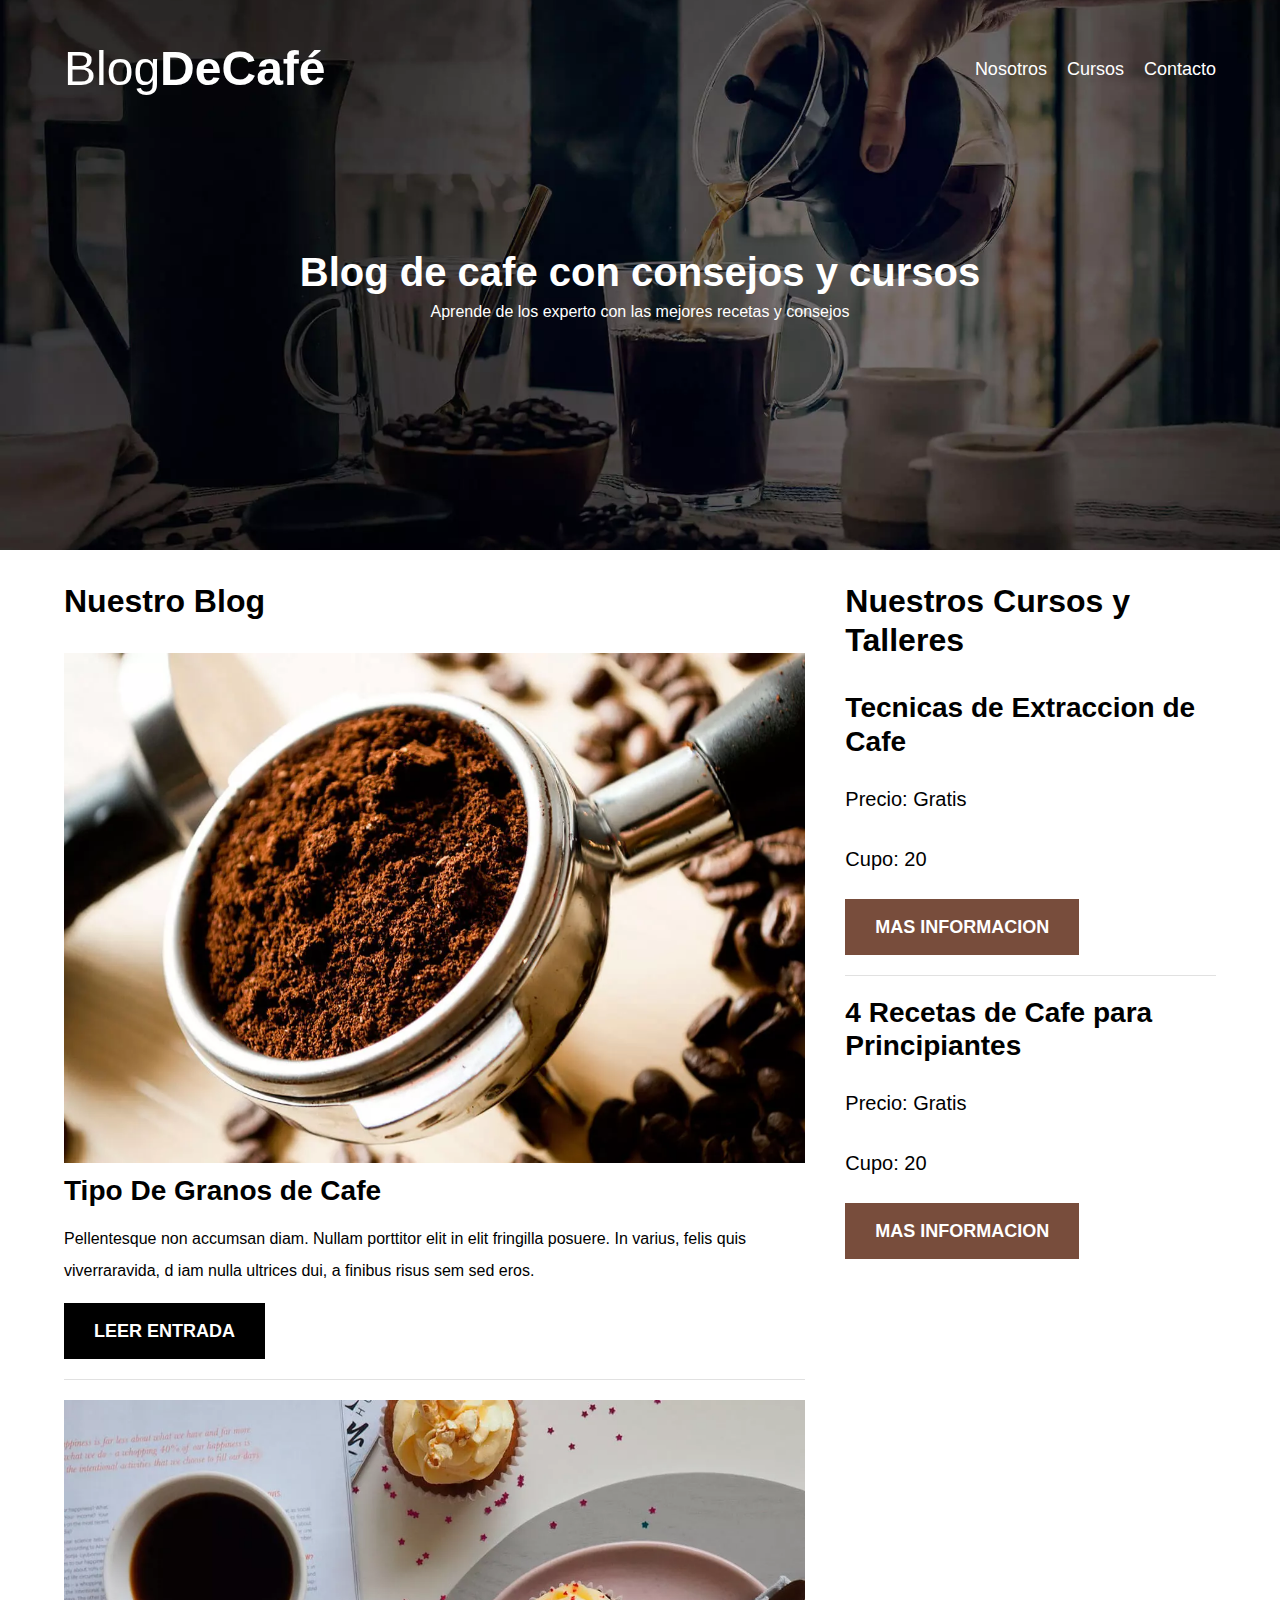
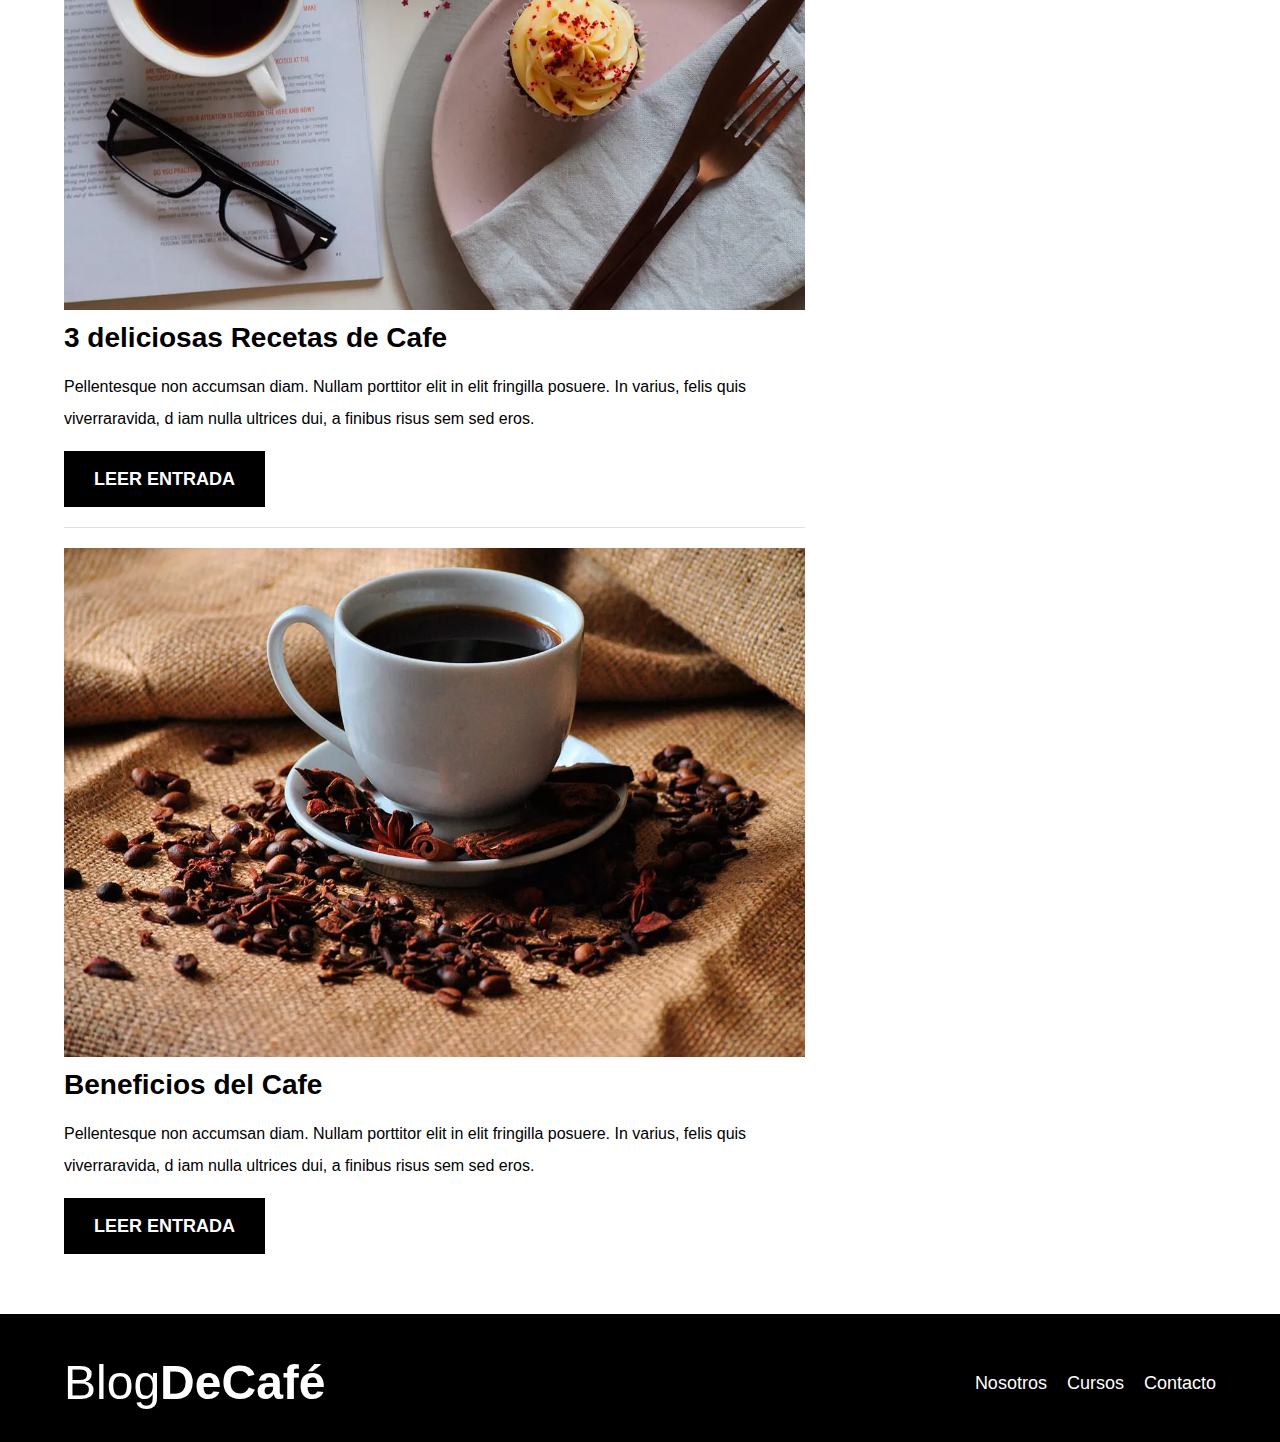
<file: blogdecafe_inicio/index.html>
<!DOCTYPE html>
<html lang="en">
<head>
    <meta charset="UTF-8">
    <meta name="viewport" content="width=device-width, initial-scale=1.0">
    <title>BlogDeCafe</title>
    <meta name="description" content="pagina web de blog de cafe">

    <link rel="preconnect" href="https://fonts.googleapis.com">
    <link rel="preconnect" href="https://fonts.gstatic.com" crossorigin>

    <!--Prefetch-->

    <link rel="prefetch" href="nosotros.html" as="document">
    
   

    <!--Preload-->

    <link rel="preload" href="css/normalize.css" as="style">
    <link rel="stylesheet" href="css/normalize.css">

    <link rel="preload" href="https://fonts.googleapis.com/css2?family=Krub:wght@400;700&family=Open+Sans&family=PT+Sans:wght@400;700&family=Staatliches&display=swap"
    crossorigin="crossorigin" as="font">

    <link rel="preload" href="css/style.css" as="style">
    <link rel="stylesheet" href="css/style.css">

    <link rel="preload" href="img/blog1.webp" as="imagen">

</head>
<body>
    
    <header class="header">
        <div class="contenedor">
            <div class="barra">
                <a class="logo" href="index.html"> 
                    <h1 class="logo__nombre no-margin
                    centrar-texto">
                        Blog<span class="logo__bold">DeCafé</span>
                    </h1>
                </a>
                <nav class="navegacion">
                    <a href="nosotros.html" class="navegacion__enlace">Nosotros</a>   
                    <a href="cursos.html" class="navegacion__enlace">Cursos</a>   
                    <a href="contacto.html" class="navegacion__enlace">Contacto</a>   


                </nav>

                
            </div>  
        </div>
         
        <div class="header__texto">
            <h2 class="no-margin">Blog de cafe con consejos y cursos</h2>
            <p class="no-margin"> Aprende de los experto con las mejores recetas y consejos</p>
        </div>

    </header>

    <div class="contenedor contenido-principal">
        <main class="blog">
                <h3>Nuestro Blog</h3>
            <article class="entrada">
                <div class="entrada__imagen">
                    <picture>
                    <source loading="lazy" srcset="img/blog1.webp" type="imagen/webp">
                    <img  src="img/blog1.webp" alt="imagen blog" loading="lazy">
                </picture>
                    
                </div>

                <div class="entrada__contenido">
                    <h4 class="no-margin">Tipo De Granos de Cafe</h4>

                    <p>Pellentesque non accumsan diam. Nullam porttitor elit in elit fringilla posuere. 
                    In varius, felis quis viverraravida, d
                    iam nulla ultrices dui, a finibus risus sem sed eros.
                    </p>
                    <a href="entrada.html" class="botton botton--primario">Leer Entrada</a>

                </div>
            </article>  


            <article class="entrada">
                <div class="entrada__imagen">
                    <img  src="img/blog2.webp" alt="imagen blog" loading="lazy">
                </div>

                <div class="entrada__contenido">
                    <h4 class="no-margin">3 deliciosas Recetas de Cafe</h4>

                    <p>Pellentesque non accumsan diam. Nullam porttitor elit in elit fringilla posuere. 
                    In varius, felis quis viverraravida, d
                    iam nulla ultrices dui, a finibus risus sem sed eros.
                    </p>
                    <a href="entrada.html" class="botton botton--primario">Leer Entrada</a>

                </div>
            </article>


            <article class="entrada">
                <div class="entrada__imagen">
                    <img src="img/blog3.webp" alt="imagen blog" loading="lazy">
                </div>

                <div class="entrada__contenido">
                    <h4 class="no-margin">Beneficios del Cafe</h4>

                    <p>Pellentesque non accumsan diam. Nullam porttitor elit in elit fringilla posuere. 
                    In varius, felis quis viverraravida, d
                    iam nulla ultrices dui, a finibus risus sem sed eros.
                    </p>
                    <a href="entrada.html" class="botton botton--primario">Leer Entrada</a>

                </div>
            </article>
        </main>
        <aside class="sidebar">
            <h3>Nuestros Cursos y Talleres</h3>
            <ul class="cursos no-padding">
                <li class="widget-curso">
                    <h4 class="no-margin">Tecnicas de Extraccion de Cafe</h4>
                    <p class="widget-curso__label">Precio:
                    <span class="widget-curso__info">Gratis</span></p>

                    <p class="widget-curso__label">Cupo:
                        <span class="widget-curso__info">20</span></p>

                        <a href="entrada.html" class="botton botton--Secundario">Mas Informacion</a>
                </li>

                <li class="widget-curso">
                    <h4 class="no-margin">4 Recetas de Cafe para Principiantes</h4>
                    <p class="widget-curso__label">Precio:
                    <span class="widget-curso__info">Gratis</span></p>

                    <p class="widget-curso__label">Cupo:
                        <span class="widget-curso__info">20</span></p>

                        <a href="entrada.html" class="botton botton--Secundario">Mas Informacion</a>
                </li>
            </ul>
        </aside>
    </div>

    <footer class="footer">
        <div class="contenedor">
            <div class="barra">
                <a class="logo" href="index.html"> 
                    <h1 class="logo__nombre no-margin
                    centrar-texto">
                        Blog<span class="logo__bold">DeCafé</span>
                    </h1>
                </a>
                <nav class="navegacion">
                    <a href="nosotros.html" class="navegacion__enlace">Nosotros</a>   
                    <a href="cursos.html" class="navegacion__enlace">Cursos</a>   
                    <a href="contacto.html" class="navegacion__enlace">Contacto</a>   
                </nav>
            </div>
        </div>
    </footer>

    <script src="js/modernizr.js"></script>
</body>
</html>
</file>
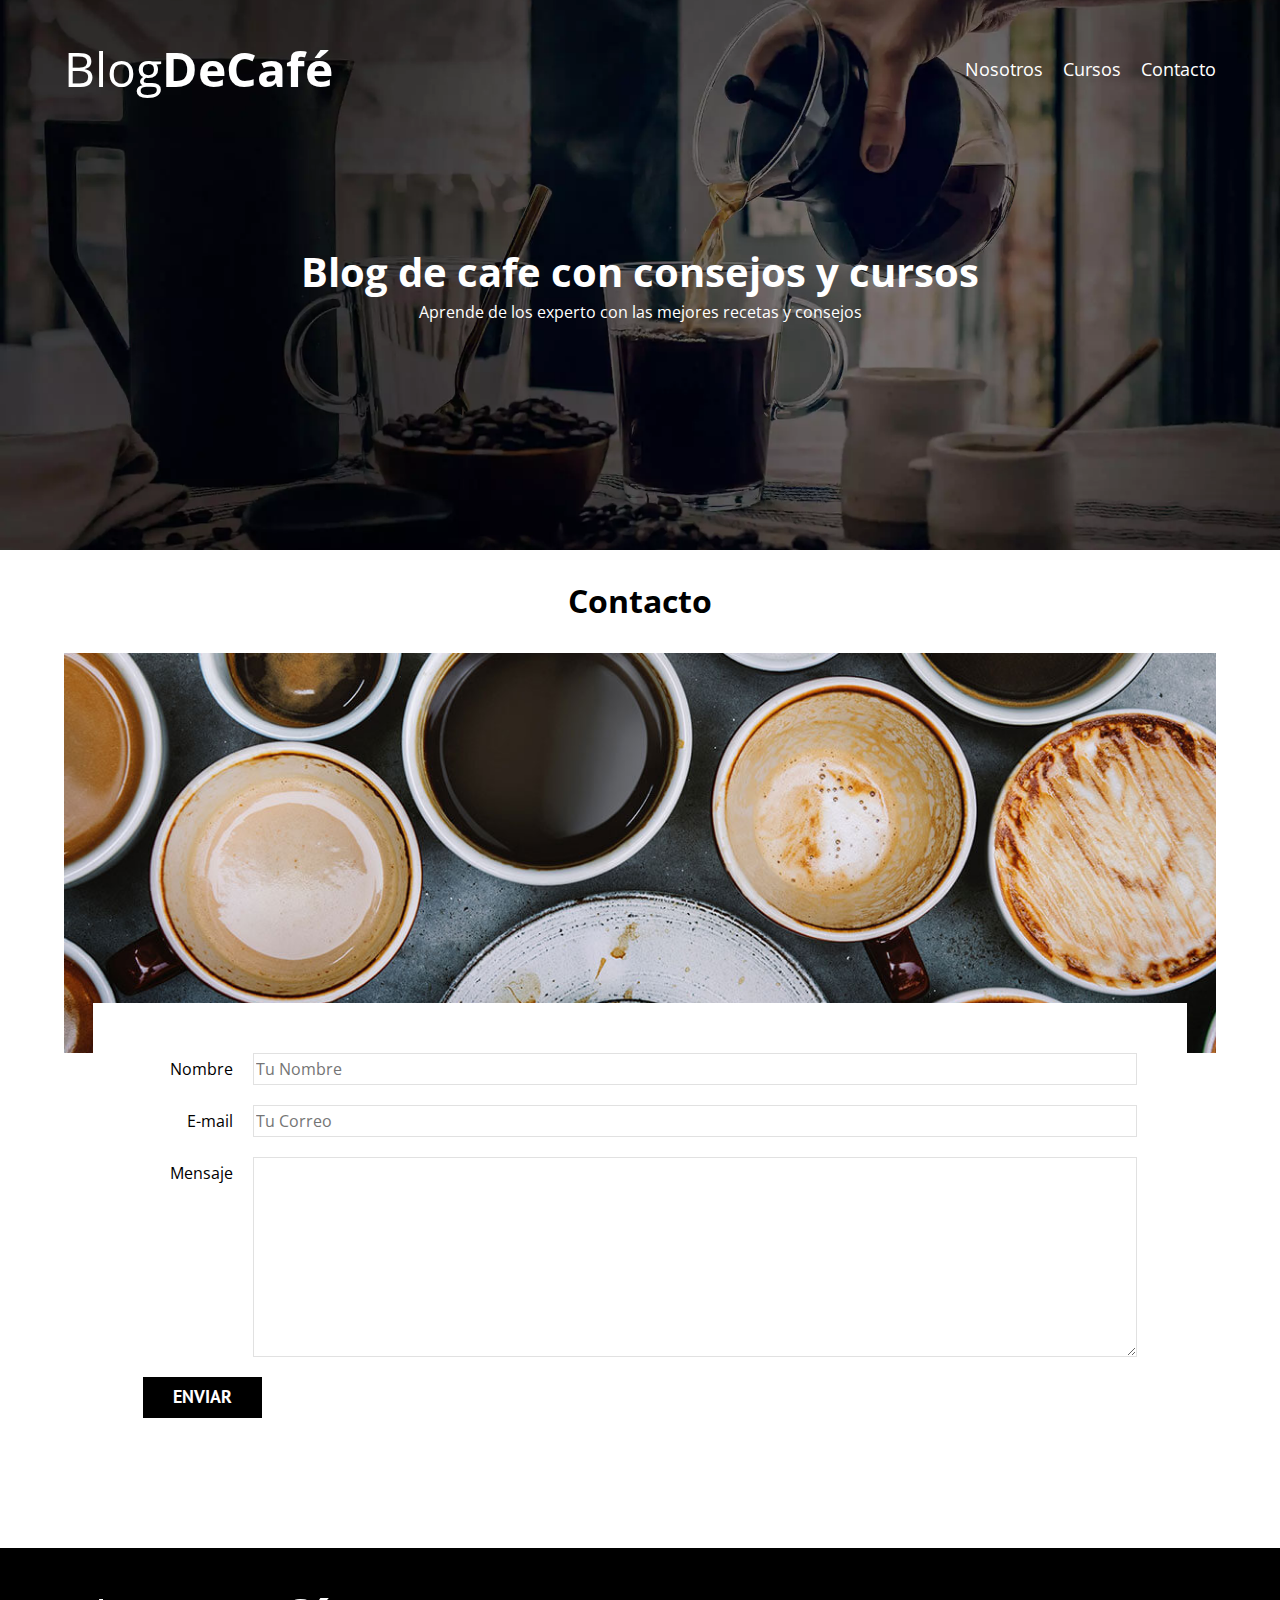
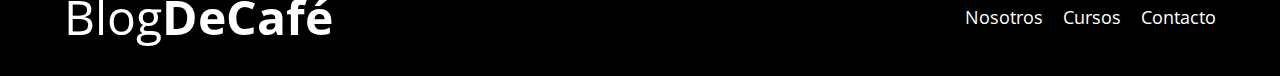
<file: blogdecafe_inicio/contacto.html>
<!DOCTYPE html>
<html lang="en">
<head>
    <meta charset="UTF-8">
    <meta name="viewport" content="width=device-width, initial-scale=1.0">
    <title>BlogDeCafe</title>
    <link rel="stylesheet" href="css/normalize.css"
    <link rel="preconnect" href="https://fonts.googleapis.com">
    <link rel="preconnect" href="https://fonts.gstatic.com" crossorigin>
    <link href="https://fonts.googleapis.com/css2?family=Krub:wght@400;700&family=Open+Sans&family=PT+Sans:wght@400;700&family=Staatliches&display=swap" rel="stylesheet">
    <link rel="stylesheet" href="css/style.css">
</head>
<body>
    
    <header class="header">
        <div class="contenedor">
            <div class="barra">
                <a class="logo" href="index.html"> 
                    <h1 class="logo__nombre no-margin
                    centrar-texto">
                        Blog<span class="logo__bold">DeCafé</span>
                    </h1>
                </a>
                <nav class="navegacion">
                    <a href="nosotros.html" class="navegacion__enlace">Nosotros</a>   
                    <a href="cursos.html" class="navegacion__enlace">Cursos</a>   
                    <a href="contacto.html" class="navegacion__enlace">Contacto</a>   


                </nav>

                
            </div>  
        </div>
         
        <div class="header__texto">
            <h2 class="no-margin">Blog de cafe con consejos y cursos</h2>
            <p class="no-margin"> Aprende de los experto con las mejores recetas y consejos</p>
        </div>

    </header>

    <main class="contenedor">
         <h3 class="centrar-texto">Contacto</h3>
         <div class="contacto-bg"></div>

         <form class="formulario">
            <div class="campo">
                <label class="campo__label" for="Nombre">Nombre</label> 
                <input class="campo__field" type="text" placeholder="Tu Nombre" id="Nombre">
            </div>
            <div class="campo">
                <label class="campo__label" for="email">E-mail</label> 
                <input class="campo__field" type="email" placeholder="Tu Correo" id="email">
            </div>
            <div class="campo">
                <label class="campo__label" for="Mensaje">Mensaje</label> 
                <textarea class="campo__field campo__field--textarea" id="Mensaje"></textarea>
            </div>
            <div class="campo">
                <input  type="submit" value="Enviar" class="botton botton--primario">
            </div>

         </form>

         
    </main>

    <footer class="footer">
        <div class="contenedor">
            <div class="barra">
                <a class="logo" href="index.html"> 
                    <h1 class="logo__nombre no-margin
                    centrar-texto">
                        Blog<span class="logo__bold">DeCafé</span>
                    </h1>
                </a>
                <nav class="navegacion">
                    <a href="nosotros.html" class="navegacion__enlace">Nosotros</a>   
                    <a href="cursos.html" class="navegacion__enlace">Cursos</a>   
                    <a href="contacto.html" class="navegacion__enlace">Contacto</a>   
                </nav>
            </div>
        </div>
    </footer>

</body>
</html>
</file>
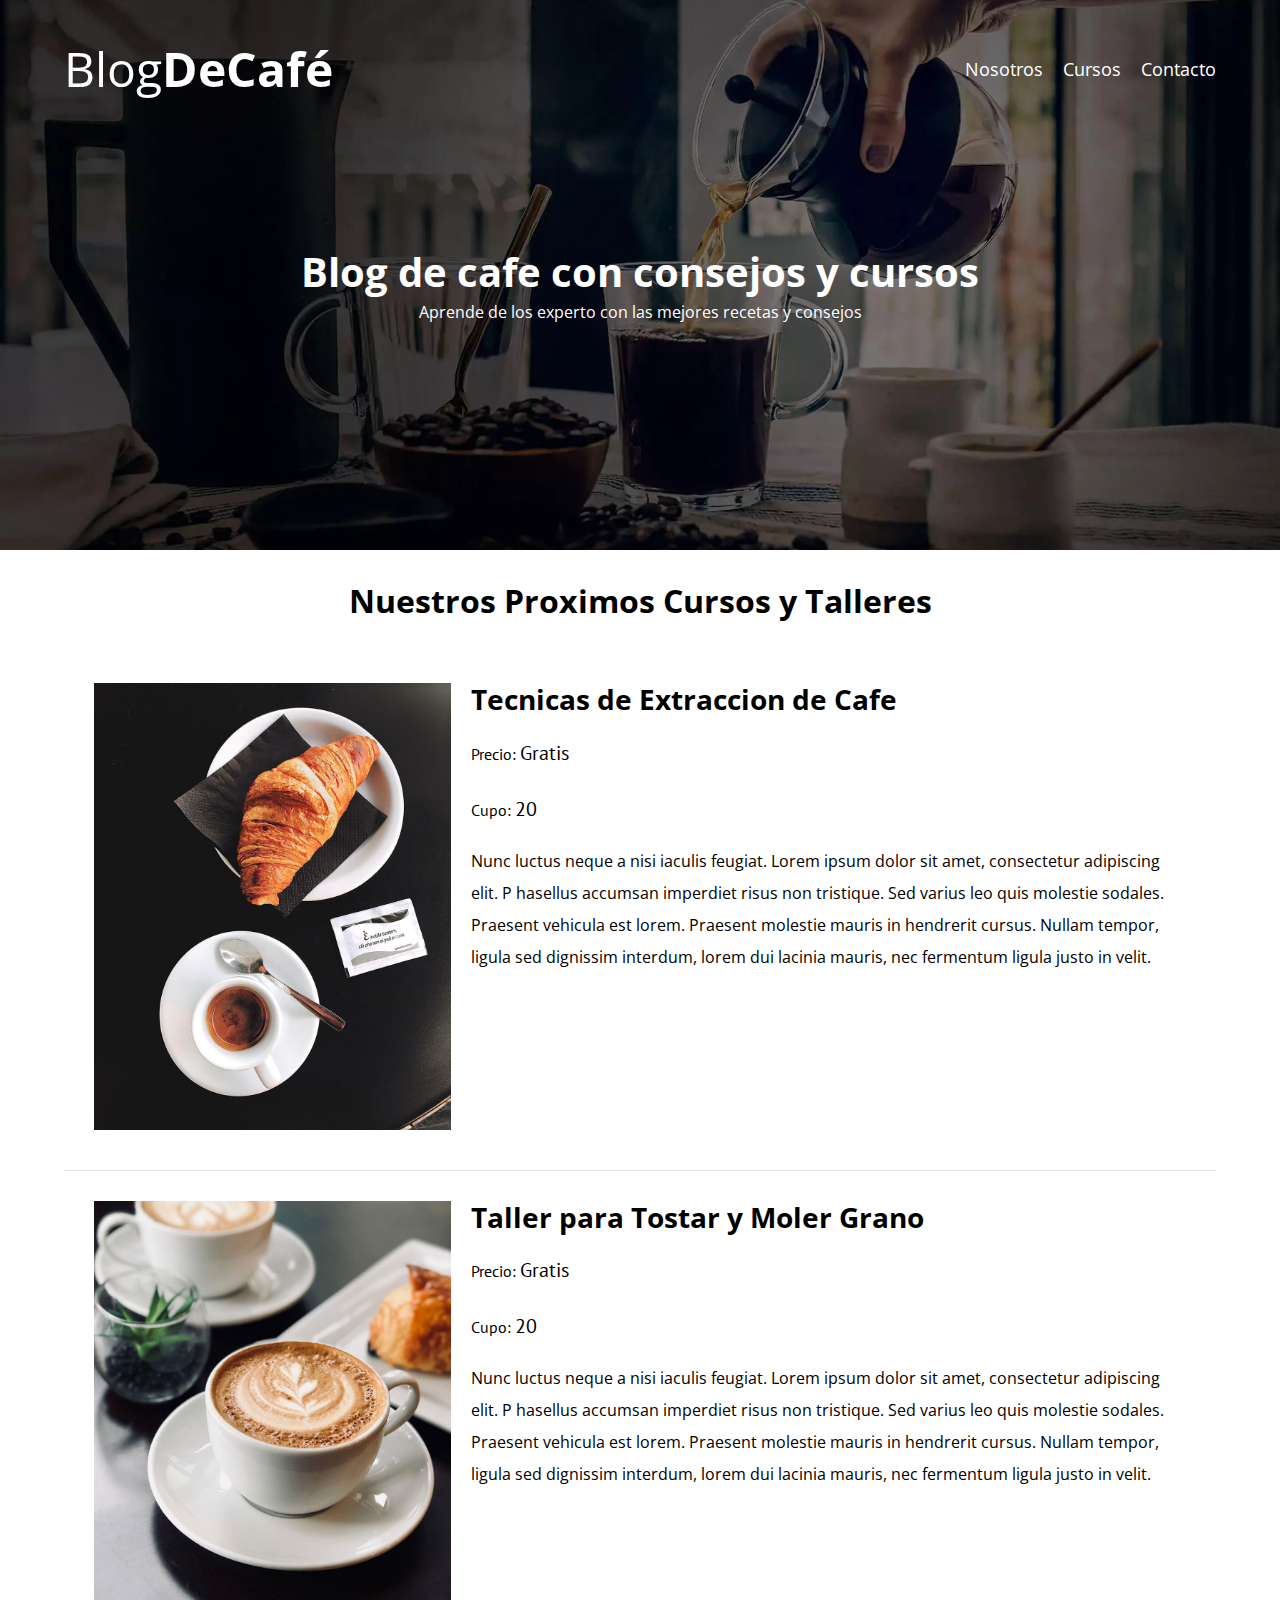
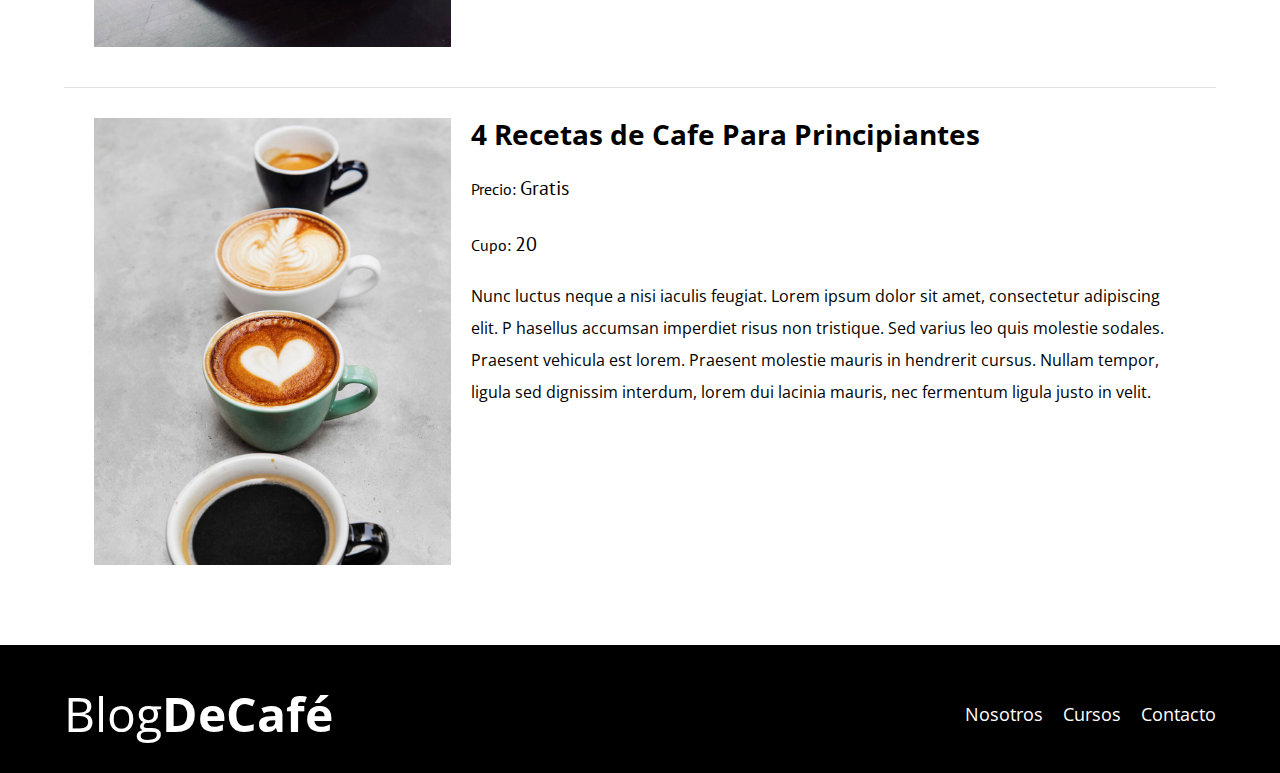
<file: blogdecafe_inicio/Cursos.html>
<!DOCTYPE html>
<html lang="en">
<head>
    <meta charset="UTF-8">
    <meta name="viewport" content="width=device-width, initial-scale=1.0">
    <title>BlogDeCafe</title>
    <link rel="stylesheet" href="css/normalize.css"
    <link rel="preconnect" href="https://fonts.googleapis.com">
    <link rel="preconnect" href="https://fonts.gstatic.com" crossorigin>
    <link href="https://fonts.googleapis.com/css2?family=Krub:wght@400;700&family=Open+Sans&family=PT+Sans:wght@400;700&family=Staatliches&display=swap" rel="stylesheet">
    <link rel="stylesheet" href="css/style.css">
</head>
<body>
    
    <header class="header">
        <div class="contenedor">
            <div class="barra">
                <a class="logo" href="index.html"> 
                    <h1 class="logo__nombre no-margin
                    centrar-texto">
                        Blog<span class="logo__bold">DeCafé</span>
                    </h1>
                </a>
                <nav class="navegacion">
                    <a href="nosotros.html" class="navegacion__enlace">Nosotros</a>   
                    <a href="cursos.html" class="navegacion__enlace">Cursos</a>   
                    <a href="contacto.html" class="navegacion__enlace">Contacto</a>   


                </nav>

                
            </div>  
        </div>
         
        <div class="header__texto">
            <h2 class="no-margin">Blog de cafe con consejos y cursos</h2>
            <p class="no-margin"> Aprende de los experto con las mejores recetas y consejos</p>
        </div>

    </header>

    <main class="contenedor">
         <h3 class="centrar-texto">Nuestros Proximos Cursos y Talleres</h3>

        
         <div class="curso">
            <div class="curso__imagen">
                <img src="img/curso1.jpg" alt="imagen del curso">
            </div>
            <div class="curso__informacion">
                <h4 class="no-margin">Tecnicas de Extraccion de Cafe</h4>
                <p class="curso__label">Precio:
                <span class="curso__info">Gratis</span></p>
    
                <p class="curso__label">Cupo:
                    <span class="curso__info">20</span></p> 

                    <p class="curso__descripcion"> 
                        Nunc luctus neque a nisi iaculis feugiat. Lorem ipsum dolor sit amet, consectetur adipiscing elit. P
                        hasellus accumsan imperdiet risus non tristique. Sed varius leo quis molestie sodales. Praesent vehicula est lorem. Praesent molestie mauris in hendrerit cursus. Nullam tempor, 
                        ligula sed dignissim interdum, lorem dui lacinia mauris, nec fermentum ligula justo in velit.
                    </p> 
            </div><!--.curso-informacion-->
         </div><!--.Curso-->
           
         

         <div class="curso">
            <div class="curso__imagen">
                <img src="img/curso2.jpg" alt="imagen del curso">
            </div>
            <div class="curso__informacion">
                <h4 class="no-margin">Taller para Tostar y Moler Grano</h4>
                <p class="curso__label">Precio:
                <span class="curso__info">Gratis</span></p>
    
                <p class="curso__label">Cupo:
                    <span class="curso__info">20</span></p> 

                    <p class="curso__descripcion"> 
                        Nunc luctus neque a nisi iaculis feugiat. Lorem ipsum dolor sit amet, consectetur adipiscing elit. P
                        hasellus accumsan imperdiet risus non tristique. Sed varius leo quis molestie sodales. Praesent vehicula est lorem. Praesent molestie mauris in hendrerit cursus. Nullam tempor, 
                        ligula sed dignissim interdum, lorem dui lacinia mauris, nec fermentum ligula justo in velit.
                    </p> 
            </div><!--.curso-informacion-->
         </div><!--.Curso-->



         <div class="curso">
            <div class="curso__imagen">
                <img src="img/curso3.jpg" alt="imagen del curso">
            </div>
            <div class="curso__informacion">
                <h4 class="no-margin">4 Recetas de Cafe Para Principiantes</h4>
                <p class="curso__label">Precio:
                <span class="curso__info">Gratis</span></p>
    
                <p class="curso__label">Cupo:
                    <span class="curso__info">20</span></p> 

                    <p class="curso__descripcion"> 
                        Nunc luctus neque a nisi iaculis feugiat. Lorem ipsum dolor sit amet, consectetur adipiscing elit. P
                        hasellus accumsan imperdiet risus non tristique. Sed varius leo quis molestie sodales. Praesent vehicula est lorem. Praesent molestie mauris in hendrerit cursus. Nullam tempor, 
                        ligula sed dignissim interdum, lorem dui lacinia mauris, nec fermentum ligula justo in velit.
                    </p> 
            </div><!--.curso-informacion-->
         </div><!--.Curso-->
    </main>

    <footer class="footer">
        <div class="contenedor">
            <div class="barra">
                <a class="logo" href="index.html"> 
                    <h1 class="logo__nombre no-margin
                    centrar-texto">
                        Blog<span class="logo__bold">DeCafé</span>
                    </h1>
                </a>
                <nav class="navegacion">
                    <a href="nosotros.html" class="navegacion__enlace">Nosotros</a>   
                    <a href="cursos.html" class="navegacion__enlace">Cursos</a>   
                    <a href="contacto.html" class="navegacion__enlace">Contacto</a>   
                </nav>
            </div>
        </div>
    </footer>

</body>
</html>
</file>
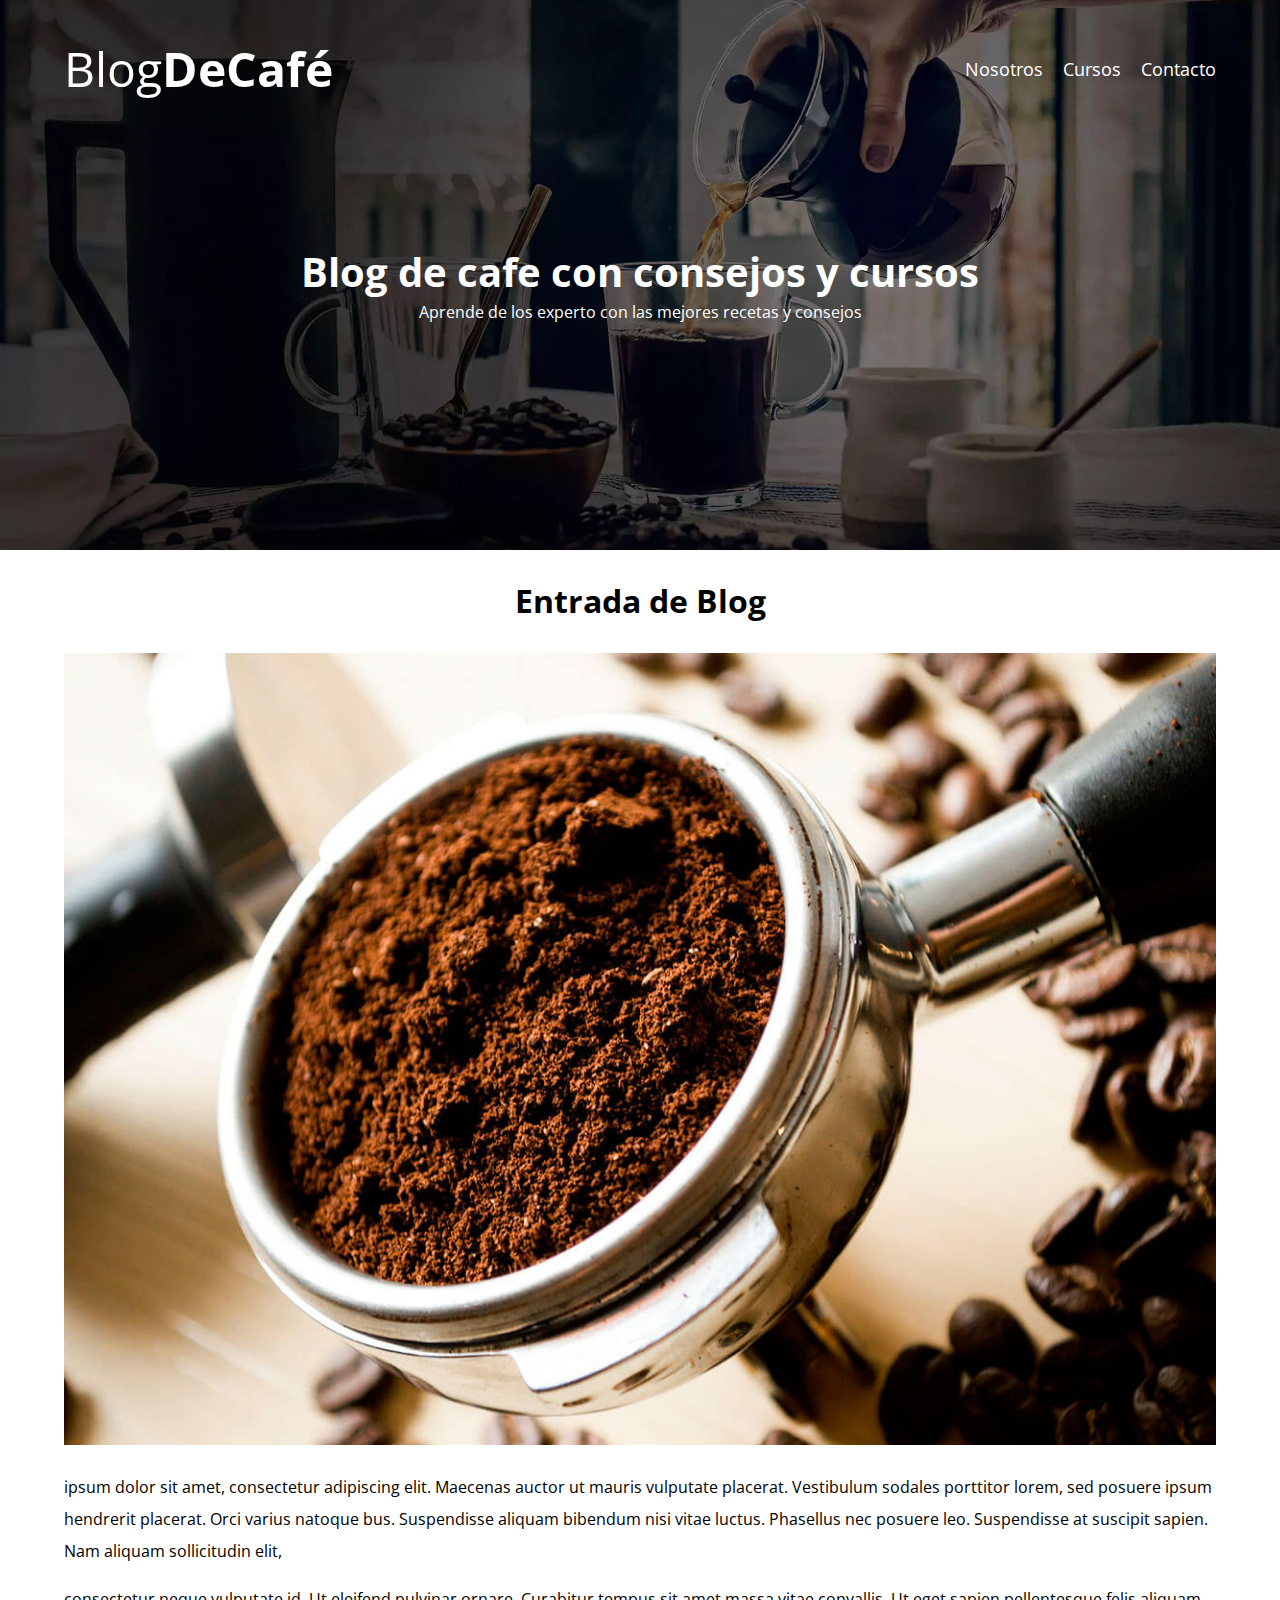
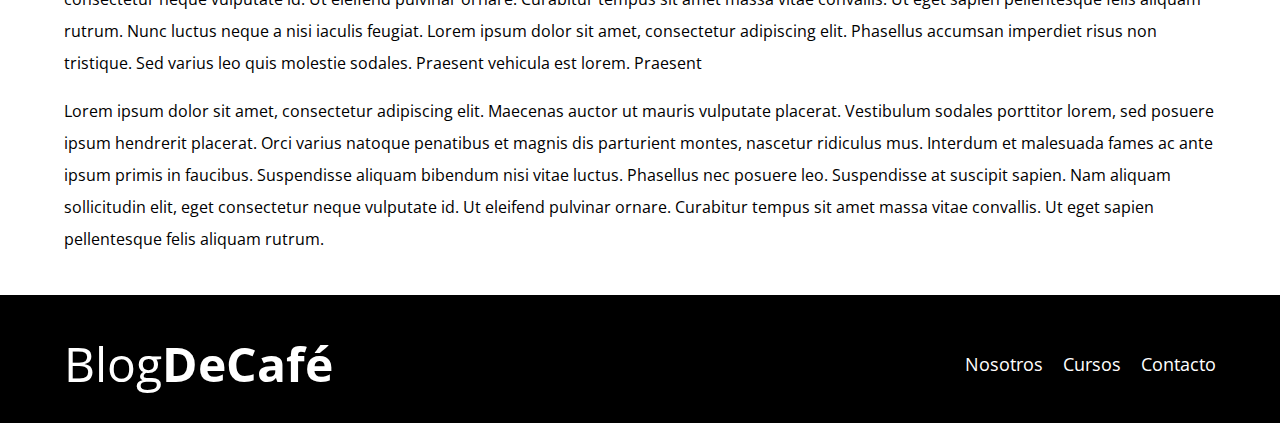
<file: blogdecafe_inicio/entrada.html>
<!DOCTYPE html>
<html lang="en">
<head>
    <meta charset="UTF-8">
    <meta name="viewport" content="width=device-width, initial-scale=1.0">
    <title>BlogDeCafe</title>
    <link rel="stylesheet" href="css/normalize.css"
    <link rel="preconnect" href="https://fonts.googleapis.com">
    <link rel="preconnect" href="https://fonts.gstatic.com" crossorigin>
    <link href="https://fonts.googleapis.com/css2?family=Krub:wght@400;700&family=Open+Sans&family=PT+Sans:wght@400;700&family=Staatliches&display=swap" rel="stylesheet">
    <link rel="stylesheet" href="css/style.css">
</head>
<body>
    
    <header class="header">
        <div class="contenedor">
            <div class="barra">
                <a class="logo" href="index.html"> 
                    <h1 class="logo__nombre no-margin
                    centrar-texto">
                        Blog<span class="logo__bold">DeCafé</span>
                    </h1>
                </a>
                <nav class="navegacion">
                    <a href="nosotros.html" class="navegacion__enlace">Nosotros</a>   
                    <a href="cursos.html" class="navegacion__enlace">Cursos</a>   
                    <a href="contacto.html" class="navegacion__enlace">Contacto</a>   


                </nav>

                
            </div>  
        </div>
         
        <div class="header__texto">
            <h2 class="no-margin">Blog de cafe con consejos y cursos</h2>
            <p class="no-margin"> Aprende de los experto con las mejores recetas y consejos</p>
        </div>

    </header>

    <main class="contenedor">
         <h3 class="centrar-texto">Entrada de Blog</h3>

         <div class="sobre-entrada">
            <div class="sobre-entrada__imagen">
                <img src="img/blog1.jpg" alt="imagen entrada">
            </div>

            <div class="sobre-nosotros__texto">
                <p> ipsum dolor sit amet, consectetur adipiscing elit. Maecenas auctor ut 
                    mauris vulputate placerat. Vestibulum sodales 
                porttitor lorem, sed posuere ipsum hendrerit placerat. Orci varius natoque bus. 
                Suspendisse aliquam bibendum nisi vitae luctus.
                 Phasellus nec posuere leo. Suspendisse at suscipit sapien. 
                Nam aliquam sollicitudin elit,</p>  

                <p>consectetur neque vulputate id. 
                Ut eleifend pulvinar ornare. Curabitur tempus sit amet massa vitae convallis. 
                Ut eget sapien pellentesque felis aliquam rutrum.
                Nunc luctus neque a nisi iaculis feugiat. Lorem ipsum dolor sit amet,
                consectetur adipiscing elit. Phasellus accumsan imperdiet risus non tristique. 
                Sed varius leo quis molestie sodales. Praesent vehicula est lorem. Praesent 
                </p>


                <p>
                    Lorem ipsum dolor sit amet, consectetur adipiscing elit. Maecenas auctor ut mauris vulputate placerat. Vestibulum sodales porttitor lorem, sed posuere ipsum hendrerit placerat. 
                    Orci varius natoque penatibus et magnis dis parturient montes, nascetur ridiculus mus. Interdum et malesuada fames ac ante ipsum primis in faucibus. Suspendisse aliquam bibendum nisi vitae luctus. 
                    Phasellus nec posuere leo. Suspendisse at suscipit sapien. Nam aliquam sollicitudin elit, 
                    eget consectetur neque vulputate id. Ut eleifend pulvinar ornare. Curabitur tempus sit amet massa vitae convallis. Ut eget sapien pellentesque felis aliquam rutrum.
                </p>

            </div>
         </div>
    </main>

    <footer class="footer">
        <div class="contenedor">
            <div class="barra">
                <a class="logo" href="index.html"> 
                    <h1 class="logo__nombre no-margin
                    centrar-texto">
                        Blog<span class="logo__bold">DeCafé</span>
                    </h1>
                </a>
                <nav class="navegacion">
                    <a href="nosotros.html" class="navegacion__enlace">Nosotros</a>   
                    <a href="cursos.html" class="navegacion__enlace">Cursos</a>   
                    <a href="contacto.html" class="navegacion__enlace">Contacto</a>   
                </nav>
            </div>
        </div>
    </footer>

</body>
</html>
</file>
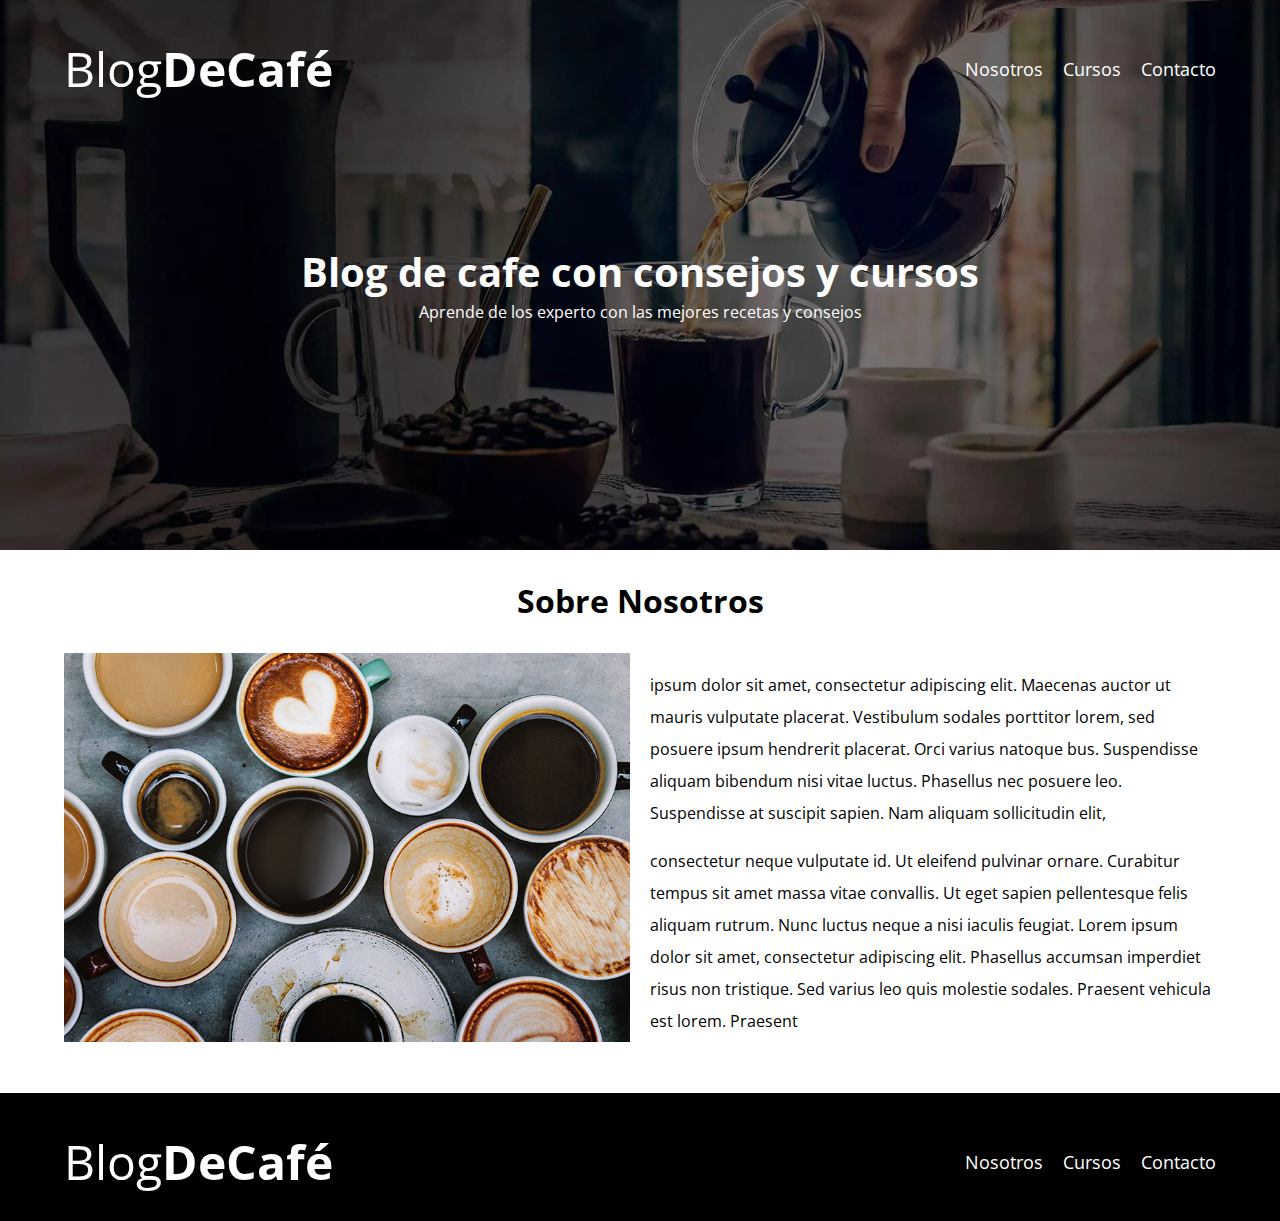
<file: blogdecafe_inicio/nosotros.html>
<!DOCTYPE html>
<html lang="en">
<head>
    <meta charset="UTF-8">
    <meta name="viewport" content="width=device-width, initial-scale=1.0">
    <title>BlogDeCafe</title>
    <link rel="stylesheet" href="css/normalize.css"
    <link rel="preconnect" href="https://fonts.googleapis.com">
    <link rel="preconnect" href="https://fonts.gstatic.com" crossorigin>
    <link href="https://fonts.googleapis.com/css2?family=Krub:wght@400;700&family=Open+Sans&family=PT+Sans:wght@400;700&family=Staatliches&display=swap" rel="stylesheet">
    <link rel="stylesheet" href="css/style.css">
</head>
<body>
    
    <header class="header">
        <div class="contenedor">
            <div class="barra">
                <a class="logo" href="index.html"> 
                    <h1 class="logo__nombre no-margin
                    centrar-texto">
                        Blog<span class="logo__bold">DeCafé</span>
                    </h1>
                </a>
                <nav class="navegacion">
                    <a href="nosotros.html" class="navegacion__enlace">Nosotros</a>   
                    <a href="cursos.html" class="navegacion__enlace">Cursos</a>   
                    <a href="contacto.html" class="navegacion__enlace">Contacto</a>   


                </nav>

                
            </div>  
        </div>
         
        <div class="header__texto">
            <h2 class="no-margin">Blog de cafe con consejos y cursos</h2>
            <p class="no-margin"> Aprende de los experto con las mejores recetas y consejos</p>
        </div>

    </header>

    <main class="contenedor">
         <h3 class="centrar-texto">Sobre Nosotros</h3>

         <div class="sobre-nosotros">
            <div class="sobre-nosotros__imagen">
                <img src="img/nosotros.jpg" alt="imagen nosotros">
            </div>

            <div class="sobre-nosotros__texto">
                <p> ipsum dolor sit amet, consectetur adipiscing elit. Maecenas auctor ut 
                    mauris vulputate placerat. Vestibulum sodales 
                porttitor lorem, sed posuere ipsum hendrerit placerat. Orci varius natoque bus. 
                Suspendisse aliquam bibendum nisi vitae luctus.
                 Phasellus nec posuere leo. Suspendisse at suscipit sapien. 
                Nam aliquam sollicitudin elit,</p>  

                <p>consectetur neque vulputate id. 
                Ut eleifend pulvinar ornare. Curabitur tempus sit amet massa vitae convallis. 
                Ut eget sapien pellentesque felis aliquam rutrum.
                Nunc luctus neque a nisi iaculis feugiat. Lorem ipsum dolor sit amet,
                consectetur adipiscing elit. Phasellus accumsan imperdiet risus non tristique. 
                Sed varius leo quis molestie sodales. Praesent vehicula est lorem. Praesent 
                </p>
            </div>
         </div>
    </main>

    <footer class="footer">
        <div class="contenedor">
            <div class="barra">
                <a class="logo" href="index.html"> 
                    <h1 class="logo__nombre no-margin
                    centrar-texto">
                        Blog<span class="logo__bold">DeCafé</span>
                    </h1>
                </a>
                <nav class="navegacion">
                    <a href="nosotros.html" class="navegacion__enlace">Nosotros</a>   
                    <a href="cursos.html" class="navegacion__enlace">Cursos</a>   
                    <a href="contacto.html" class="navegacion__enlace">Contacto</a>   
                </nav>
            </div>
        </div>
    </footer>

</body>
</html>
</file>
<file: blogdecafe_inicio/css/style.css>
:root{
    --FuenteHeading: 'PT Sans', sans-serif;
    --fuenteParrafos: 'Open Sans', sans-serif;


    --primario: #784D3C;
    --blanco: #FFFFFF;
    --gris: #e1e1e1;
    --negro: #000000;
}


html{
    box-sizing: border-box;
    font-size: 62.55%; /*1 rem = 10px*/
}

*, *:before, *:after{
    box-sizing: inherit;

}

body{
    font-family: var(--fuenteParrafos);
    font-size: 1.6rem;
    line-height: 2;
}


/** Globales**/

.contenedor{
    max-width: 120rem;
    width: 90%;
    margin: auto;
}

a{
    text-decoration: none;
}

h1,h2,h3,h4{
    font-family: var(--fuenteParrafos);
    line-height: 1.2;
}
h1{
    font-size: 4.8rem;
}

h2{
    font-size: 4rem;
}

h3{
    font-size: 3.2rem;
}

h4{
    font-size: 2.8rem;
}

img{
    max-width: 100%;
}

/*utilidades*/

.no-margin{
    margin: 0;
}
.no-padding{
    padding: 0;
}
.centrar-texto{
    text-align: center;
}

/*header*/
.wepb.header{
 background-image: url(../img/banner.webp);
}
.no-wepb .header{
 background-image: url(../img/banner.jpg);
}
.header {
    background-image: url(../img/banner.webp);
    height: 55rem;
    background-size: cover;
    background-repeat: no-repeat;
    background-position: center center;
      
    
}

.header__texto{
    text-align:     center;
    color: var(--blanco);
    margin-top: 5rem;
}

@media (min-width: 768px){
    .header__texto{
        margin-top: 15rem;
    }
  
}

.barra{
    padding-top: 4rem;
}

@media (min-width: 768px){
  .barra{
    display: flex;
    justify-content: space-between;
    align-items: center;
}
}

 .logo{
    color: var(--blanco);

 }

.logo__nombre{
    font-weight: 400;
}

.logo__bold{
    font-weight: 700;
}  

@media (min-width: 768px){
    .navegacion{
        display: flex;
        gap: 2rem;
    }
  
}

.navegacion__enlace{
    display: block;
    text-align: center;
    font-size: 1.8rem;
    color: var(--blanco);
}

@media (min-width: 768px){
    .contenido-principal{
    display: grid; 
    grid-template-columns: 2fr 1fr ;
    column-gap: 4rem;
}
}

.entrada{
    border-bottom: 1px solid var(--gris);
    margin-bottom: 2rem;
}

.entrada:last-of-type{
    border: none;
    margin-bottom: 0;
}

.botton{
    displey: block;
    font-family: var(--FuenteHeading);
    color: var(--blanco);
    text-align: center;
    padding: 1rem 3rem;
    font-size: 1.8rem;
    text-transform: uppercase;
    font-weight: 700;
    margin-bottom: 2rem;
    border: none;

}

@media (min-width: 768px){
    .botton{
        display: inline-block;
    }
  
}

.botton:hover{
    cursor: pointer;
}

.botton--primario{
    background-color: var(--negro);
}

.botton--Secundario{
    background-color: var(--primario);
}

.cursos{
    list-style: none;
}

.widget-curso{
    border-bottom: 1px solid var(--gris);
    margin-bottom: 2rem;

}

.widget-curso:last-of-type{
    
        border: none;
        margin-bottom: 0;

}

.widget-curso__label{
    font-family: var(--FuenteHeading);
    font-weight: bold;
    font-weight: normal;
}

.widget-curso__info,.widget-curso__label{
    font-size: 2rem;
}


.footer{
    background-color: var(--negro);
    padding-bottom: 3rem ;
    margin-top: 4rem;

}

@media (min-width: 768px){
    .sobre-nosotros{
        display: grid;
        grid-template-columns: repeat(2, 1fr);
        gap: 2rem;
    }
  
}



/*Cusos*/

.curso{
  padding: 3rem 0;
  border-bottom: 1px solid var(--gris);
}

@media (min-width: 768px){
    .curso{
        display: grid;
        grid-template-columns: 1fr 2fr;
        gap: 2rem;
        padding: 3rem;
    }
  
}

.curso:last-of-type{
    border: none;
}

.curso__label{
    font-family: var(--FuenteHeading);
    font-weight: bold;
    font-weight: normal;
}

.curso__info,.widget-curso__label{
    font-size: 2rem;
}

/*Contacto*/

.contacto-bg{
    background-image: url(../img/contacto.jpg);
    height: 40rem;
    background-size: cover;
    
}

/*Formulario*/

.formulario{
    background-color: var(--blanco);
    margin: -5rem auto 0 auto;
    width: 95%;
    padding: 5rem;

}
.campo{
    display: flex;
    margin-bottom: 2rem;
    gap: 2rem;

}
.campo__label{
    flex: 0 0 9rem;
    text-align: right;
}
.campo__field{
    flex: 1;
    border: 1px solid var(--gris);
}

.campo__field--textarea{
    height: 20rem;
}
</file>
